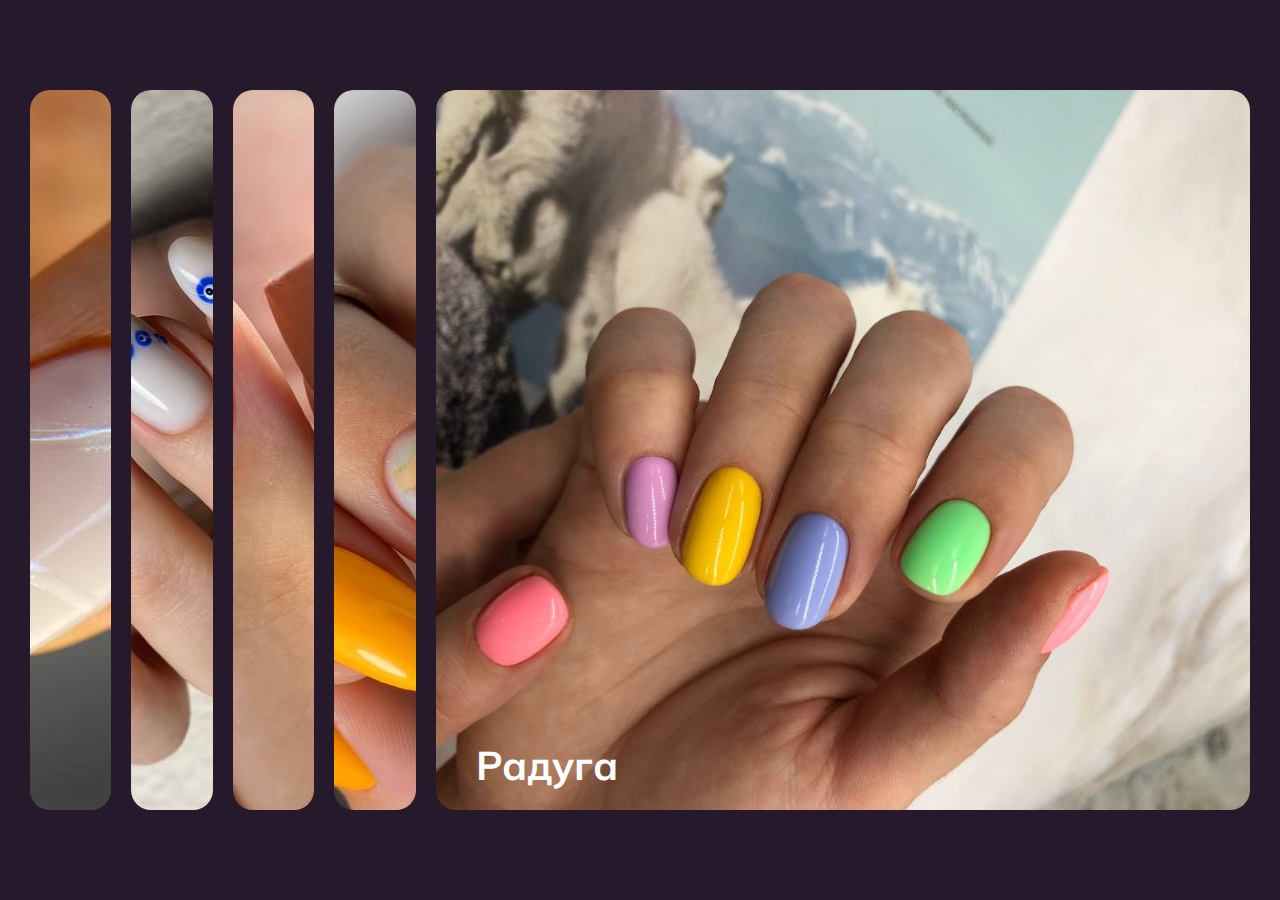
<file: index.html>
<!DOCTYPE html>
<html lang="en">
<head>
  <meta charset="UTF-8" />
  <meta name="viewport" content="width=device-width, initial-scale=1.0" />
  <link rel="stylesheet" href="styles.css" />
  <title>Карточки | Проект 1</title>
</head>
<body>
<div class="container">
  <div 
    class="slide" 
    style="background-image: url(images/1.jpg);">
    <h3>Мрамор</h3>
  </div>
  <div class="slide" style="background-image: url(images/2.jpg);">
    
    <h3>Турецкий глаз</h3>
  </div>
  <div class="slide" style="background-image: url(images/3.jpg);">
   
    <h3>Ренессанс</h3>
  </div>
  <div class="slide " style="background-image: url(images/5.jpg);">
    
    <h3>Акварель</h3>
  </div>
  <div class="slide active" style="background-image: url(images/4.jpg);">
    
    <h3>Радуга</h3>
  </div>
</div>

<script src="app.js"></script>
</body>
</html>
</file>
<file: styles.css>
@import url('https://fonts.googleapis.com/css?family=Muli&display=swap'); 

* {
  box-sizing: border-box;
}

body {
  font-family: 'Muli', sans-serif;
  overflow: hidden;
  margin: 0;
  background-color: #26192b;
  height: 100vh;
  display: flex;  
  align-items: center;
  justify-content: center;
}

.container {
  width: 100%;  
  display: flex;
  padding: 0 20px;
}

.slide {
  height: 80vh;
  border-radius: 20px;
  margin: 10px;
  cursor: pointer;
  color: aliceblue;
  flex: 1;
  background-size: cover;
  background-position: center;
  background-repeat: no-repeat;
  position: relative;
  transition: all 0.5s ease-in-out; 
  
}

.slide h3 {
  position: absolute;
  color: #ffffff;
  font-size: 40px;
  bottom: 20px;
  left: 40px;
  margin: 0;
  opacity: 0;
}

.slide h3:hover {
  background-color: rgba(0, 0, 0, 0.1);
  border-radius: 20px;
  padding: 0px 10px;

}


.slide.active {
  flex: 10;

}

.slide.active h3 {
  opacity: 1;
  transition: opacity 0.5s ease-in 0.3s;

}
</file>
